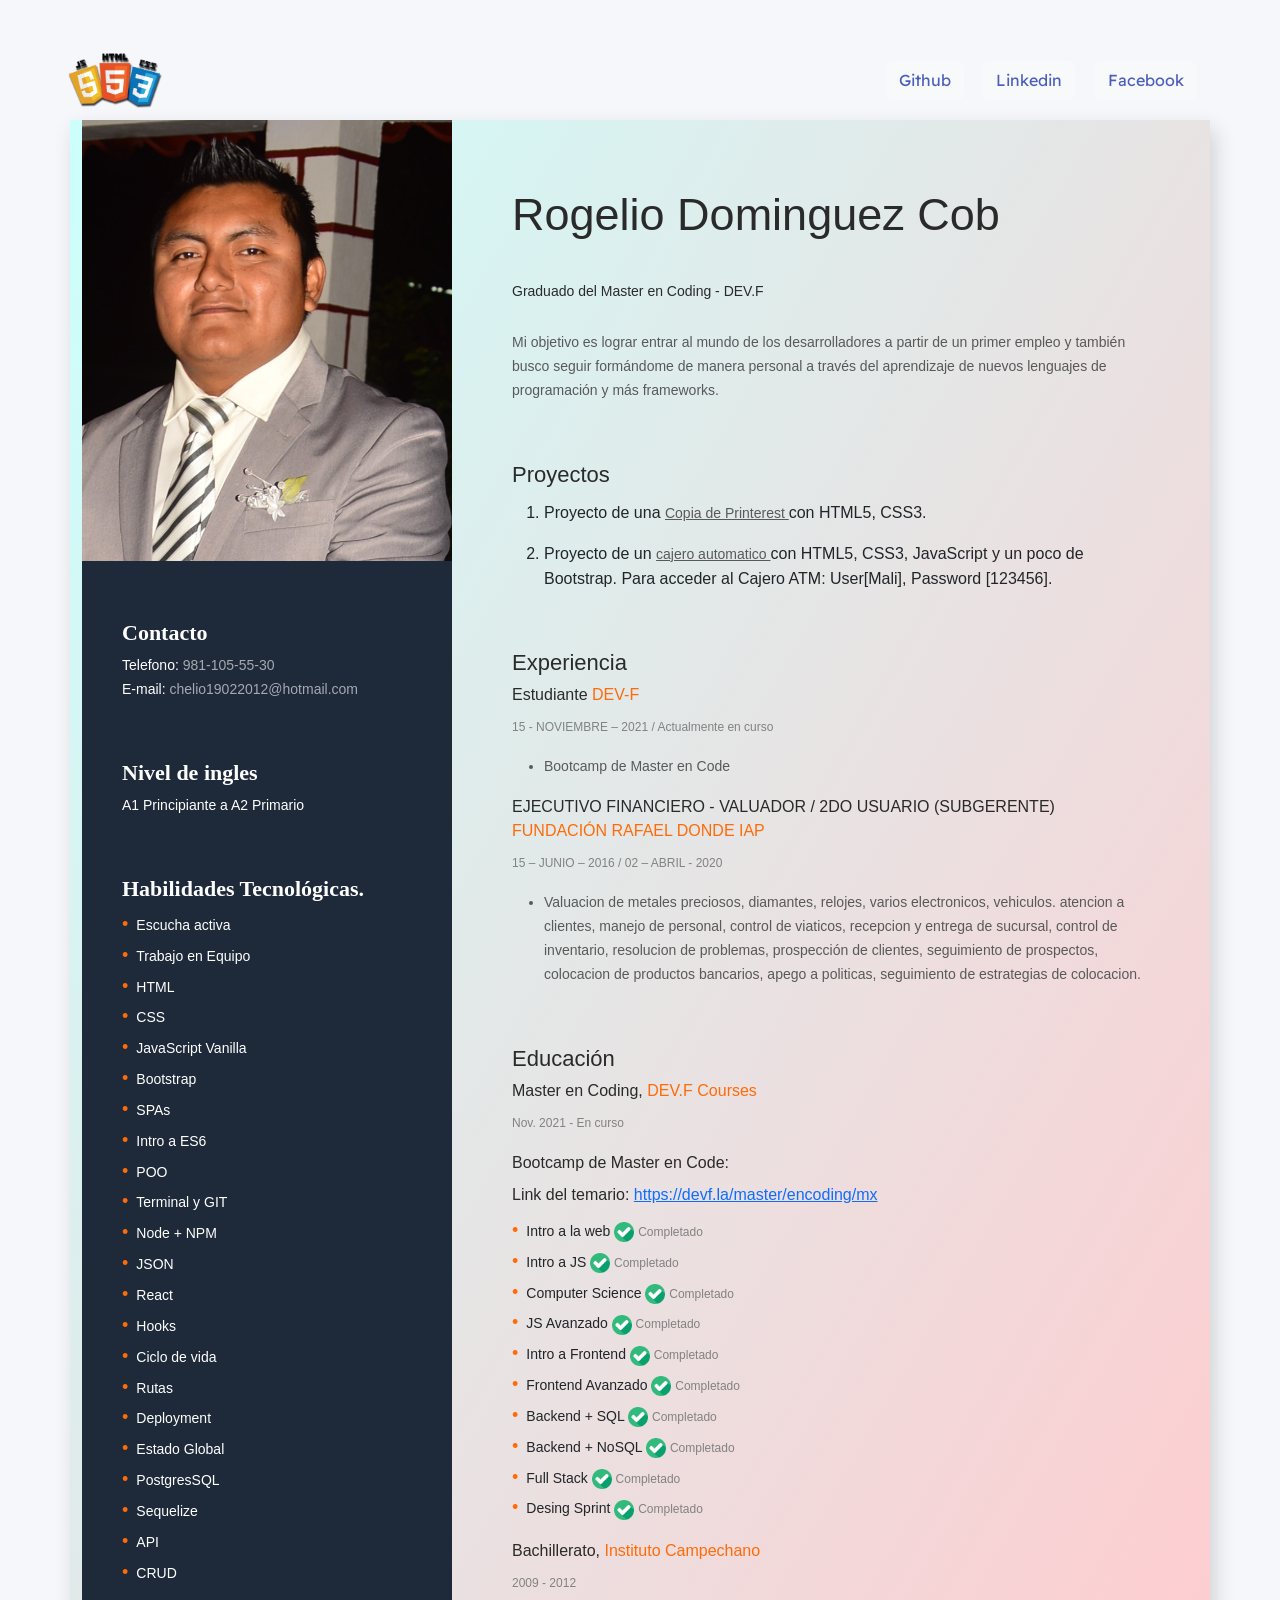
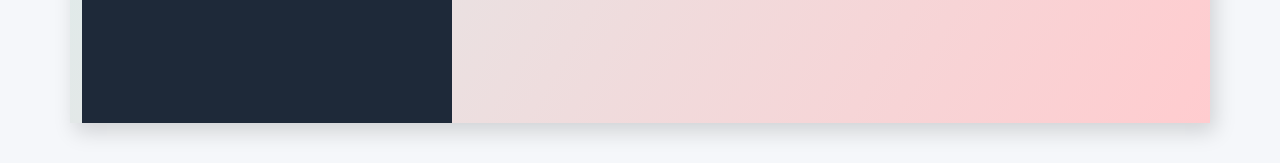
<file: index.html>
<!DOCTYPE html>
<html lang="es">
<head>
    <meta charset="UTF-8">
    <meta http-equiv="X-UA-Compatible" content="IE=edge">
    <meta name="viewport" content="width=device-width, initial-scale=1.0">
    <title>Mi C.V.</title>
    <!-- fonts de google -->
<link href="https://cdn.jsdelivr.net/npm/bootstrap@5.2.1/dist/css/bootstrap.min.css" rel="stylesheet" integrity="sha384-iYQeCzEYFbKjA/T2uDLTpkwGzCiq6soy8tYaI1GyVh/UjpbCx/TYkiZhlZB6+fzT" crossorigin="anonymous">
<link rel="preconnect" href="https://fonts.googleapis.com">
<link rel="preconnect" href="https://fonts.gstatic.com" crossorigin>
<link href="https://fonts.googleapis.com/css2?family=Nunito+Sans:wght@400;600&family=Readex+Pro:wght@500&display=swap" rel="stylesheet">
<link rel="stylesheet" href="mi-cv-style.css">
</head>
<body>
    <main class="info">
        <nav class="navbar">
            <div class="navbar__logo">
                <img src="./img/js-html-css.png" alt="navbar__logo">
            </div>
            <div class="navbar__links">
              <button type="button" class="btn btn-light">
                <a href="https://github.com/CHELIO1902?tab=repositories" target="_blank">Github</a>
              </button>
              <button type="button" class="btn btn-light">
                <a href="https://www.linkedin.com/in/rogelio-dominguez-cob-293a72222/" target="_blank">Linkedin</a>
              </button>
              <button type="button" class="btn btn-light">
                <a href="https://www.facebook.com/CHELIO25/" target="_blank">Facebook</a>
              </button> 

                <!-- <a href=""></a> -->
            </div>
        </nav>
        <div class="container">
            <aside class="left-side">
              <img
                src="./img/DSC_0675 - copia.JPG"
                alt="My photo"
                width="370"
                class="photo"
              />
      
              <section class="contacts">
                <h2 class="contacts-title">Contacto</h2>
                <ul class="contacts-list">
                  <li class="contacts-item">
                    Telefono:
                    <a  class="contacts-link"
                      >981-105-55-30</a
                    >
                  </li>

                  <li class="contacts-item">
                    E-mail:
                    <a class="contacts-link"
                      >chelio19022012@hotmail.com</a
                    >
                  </li>

                  
                </ul>
              </section>

              <section class="contacts">
                <h2 class="contacts-title">Nivel de ingles</h2>
                <ul class="contacts-list">
                  <li class="contacts-item">
                    A1 Principiante a A2 Primario
                  </li>
                </ul>
              </section>
      
              <section class="skills">
                <h2 class="skills-title">
                  Habilidades Tecnológicas.
                </h2>
                <ul class="skills-list">
                  <li class="skills-item">Escucha activa</li>
                  <li class="skills-item">Trabajo en Equipo</li>
                  <li class="skills-item">HTML</li>
                  <li class="skills-item">CSS</li>
                  <li class="skills-item">JavaScript Vanilla</li>
                  <li class="skills-item">Bootstrap</li>
                  <li class="skills-item">SPAs</li>
                  <li class="skills-item">Intro a ES6</li>
                  <li class="skills-item">POO</li>
                  <li class="skills-item">Terminal y GIT</li>
                  <li class="skills-item">Node + NPM</li>
                  <li class="skills-item">JSON</li>
                  <li class="skills-item">React</li>
                  <li class="skills-item">Hooks</li>
                  <li class="skills-item">Ciclo de vida</li>
                  <li class="skills-item">Rutas</li>
                  <li class="skills-item">Deployment</li>
                  <li class="skills-item">Estado Global</li>
                  <li class="skills-item">PostgresSQL </li>
                  <li class="skills-item">Sequelize</li>
                  <li class="skills-item">API</li>
                  <li class="skills-item">CRUD</li>
                </ul>

              </section>
            </aside>
            <div class="right-side">
              <section class="bio">
                <h1 class="bio-title">Rogelio Dominguez Cob</h1>
                <p class="bio-occupation">
                  Graduado del Master en Coding - DEV.F
                </p>
                <p class="bio-about">Mi objetivo es lograr entrar al mundo de los
                                    desarrolladores a partir de un primer empleo y
                                    también busco seguir formándome de manera
                                    personal a través del aprendizaje de nuevos
                                    lenguajes de programación y más frameworks.
                </p>
              </section>
              
              <!-- proyectos -->
              <section class="projects">
                <h2 class="projects-title">Proyectos</h2>
      
                <ol>
                  <li> 
                    <p>
                      Proyecto de una
                      <a href="https://chelio1902.github.io/Copia-de-Printerest/" target="_blank" class="experience-item">
                         Copia de Printerest
                      </a>
                      con HTML5, CSS3.
                    </p>
                  </li>
                  <li> 
                    <p>
                      Proyecto de un
                      <a href="https://chelio1902.github.io/proyecto-cajero-automatico/index.html" target="_blank" class="experience-item">
                         cajero automatico 
                      </a>
                      con HTML5, CSS3, JavaScript y un poco de Bootstrap. Para acceder al Cajero ATM: User[Mali], Password [123456].
                    </p>
                  </li>
                </ol>
              </section>

              <!-- experiencia -->
              <section class="jobs">
                <h2 class="jobs-title">
                  Experiencia
                </h2>
                
                <h3 class="jobs-occupation">
                  Estudiante <span class="accent"> DEV-F</span>
                </h3>
                <p class="jobs-time">15 - NOVIEMBRE – 2021 / Actualmente en curso </p>
                <ul class="experience">
                  <li class="experience-item">Bootcamp de Master en Code</li>
                </ul>

                <h3 class="jobs-occupation">
                  EJECUTIVO FINANCIERO - VALUADOR / 2DO USUARIO (SUBGERENTE)
                  <span class="accent">FUNDACIÓN RAFAEL DONDE IAP </span>
                </h3>
      
                <p class="jobs-time">
                  15 – JUNIO – 2016 / 02 – ABRIL - 2020
                </p>
      
                <ul class="experience">
                  <li class="experience-item">Valuacion de metales preciosos, diamantes, relojes, varios electronicos, vehiculos. atencion a clientes, manejo de personal, control de viaticos, recepcion y entrega de sucursal, control de inventario, resolucion de problemas, prospección de clientes, seguimiento de prospectos, colocacion de productos bancarios, apego a politicas, seguimiento de estrategias de colocacion.
                </ul>
      
                
      
               

                <!-- educacion -->
              </section>
              <section class="education">
                <h2 class="education-title">Educación</h2>
                
                <h3 class="education-degree">
                  Master en Coding, <span class="accent">DEV.F Courses</span>
                </h3>
                <p class="education-time">Nov. 2021 - En curso</p>

                <h3 class="education-degree"> Bootcamp de Master en Code:</h3>
                <h3 class="education-degree"> Link del temario: <a href="https://devf.la/master/encoding/mx" target="_blank">https://devf.la/master/encoding/mx</a></h3> 

                <ul class="skills-list">
                  <li class="skills-item">Intro a la web
                    <img class="course-completed" src="./img/comprobado.png" alt="logo_completado" class="education-time">
                    <h class="education-time" >Completado</h>
                  </li> 
                  </li>
                  <li class="skills-item">Intro a JS
                    <img class="course-completed" src="./img/comprobado.png" alt="logo_completado">
                    <h class="education-time" >Completado</h>
                  </li>
                  <li class="skills-item">Computer Science
                    <img class="course-completed" src="./img/comprobado.png" alt="logo_completado">
                    <h class="education-time" >Completado</h>
                  </li>
                  <li class="skills-item">JS Avanzado
                    <img class="course-completed" src="./img/comprobado.png" alt="logo_completado">
                    <h class="education-time" >Completado</h>
                  </li>
                  <li class="skills-item">Intro a Frontend
                    <img class="course-completed" src="./img/comprobado.png" alt="logo_completado">
                    <h class="education-time" >Completado</h>
                  </li>
                  <li class="skills-item">Frontend Avanzado
                    <img class="course-completed" src="./img/comprobado.png" alt="logo_completado">
                    <h class="education-time" >Completado</h>
                  </li>
                  <li class="skills-item">Backend + SQL
                    <img class="course-completed" src="./img/comprobado.png" alt="logo_completado">
                    <h class="education-time" >Completado</h>
                  </li>
                  <li class="skills-item">Backend + NoSQL
                    <img class="course-completed" src="./img/comprobado.png" alt="logo_completado">
                    <h class="education-time" >Completado</h>
                  </li>
                  <li class="skills-item">Full Stack
                    <img class="course-completed" src="./img/comprobado.png" alt="logo_completado">
                    <h class="education-time" >Completado</h>
                  </li>
                  <li class="skills-item">Desing Sprint
                    <img class="course-completed" src="./img/comprobado.png" alt="logo_completado">
                    <h class="education-time" >Completado</h>
                  </li>
                </ul>
                <h3 class="education-degree">
                  Bachillerato,
                  <span class="accent"
                    > Instituto Campechano</span>
                </h3>
                <p class="education-time">2009 - 2012</p>
      
              </section>
            </div>
          </div>

    </main>
    <script src="https://cdn.jsdelivr.net/npm/bootstrap@5.2.1/dist/js/bootstrap.bundle.min.js" integrity="sha384-u1OknCvxWvY5kfmNBILK2hRnQC3Pr17a+RTT6rIHI7NnikvbZlHgTPOOmMi466C8" crossorigin="anonymous"></script>
</body>
</html>
</file>
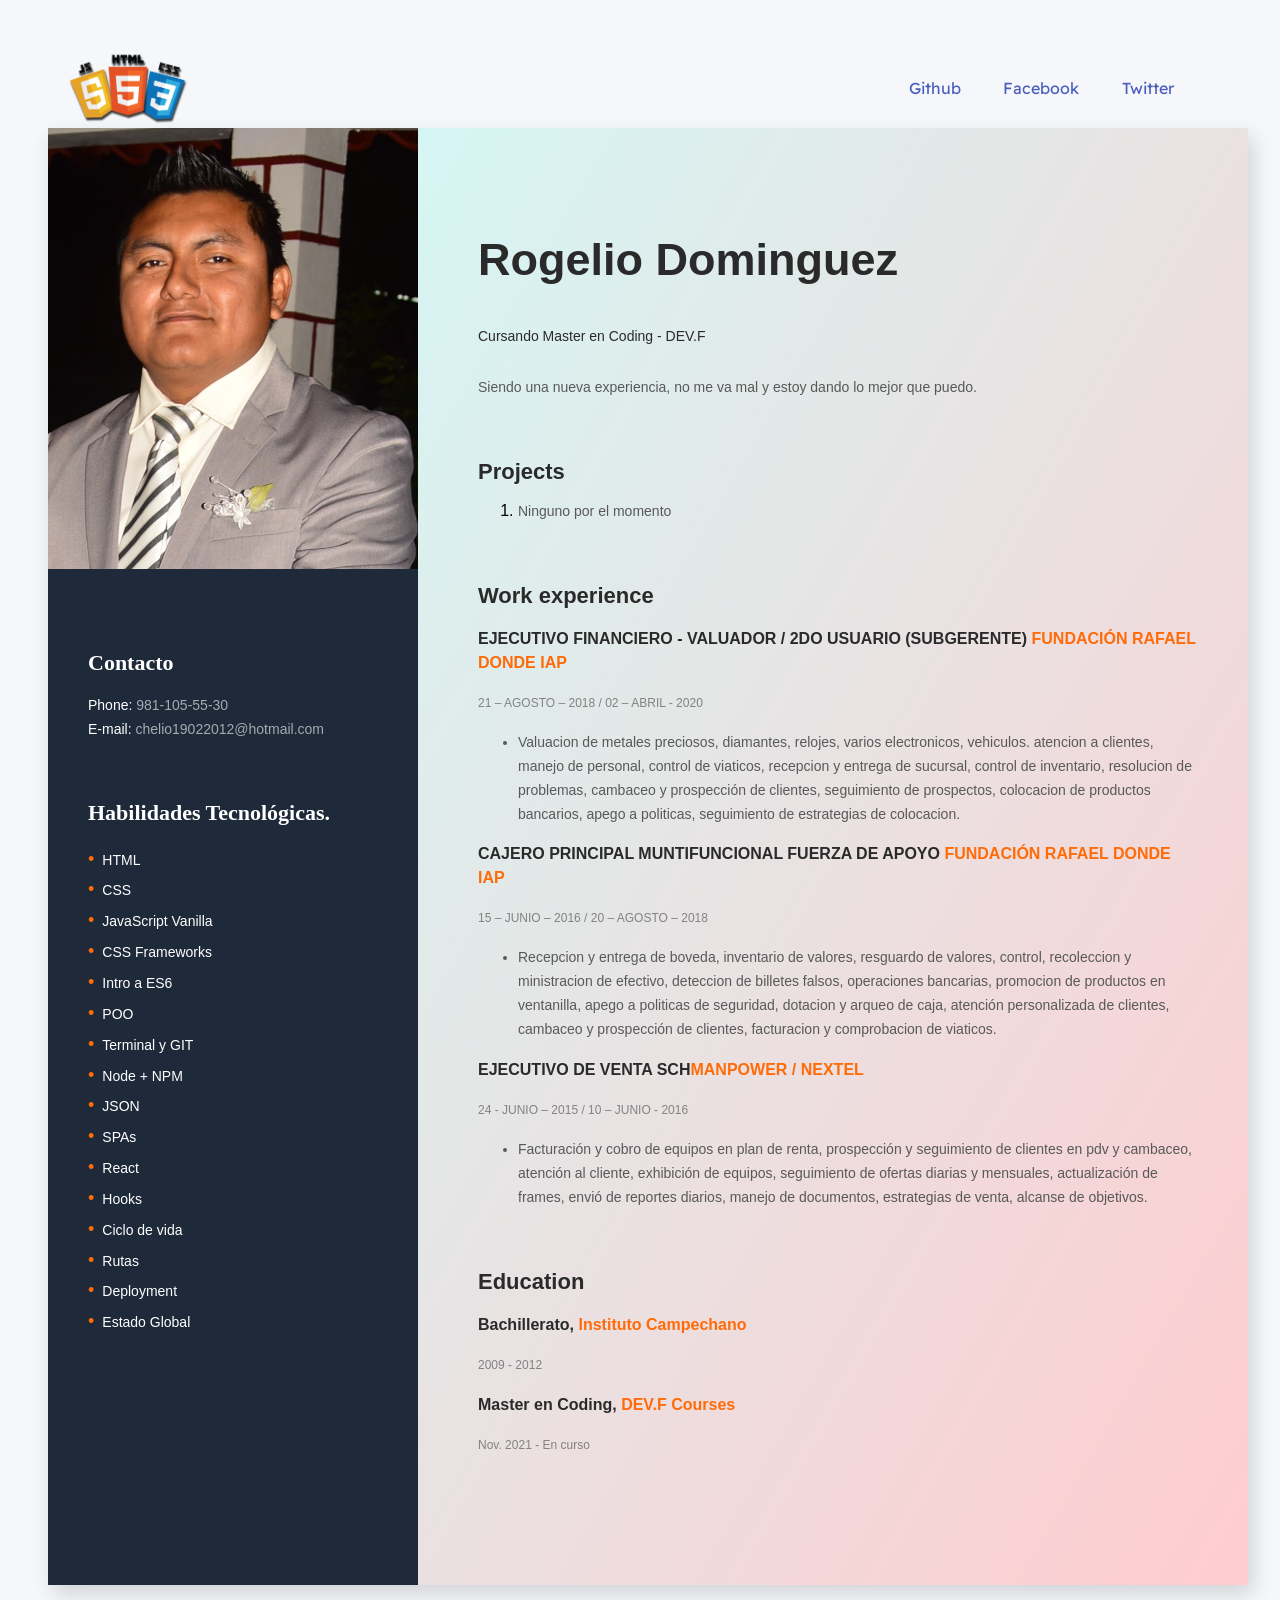
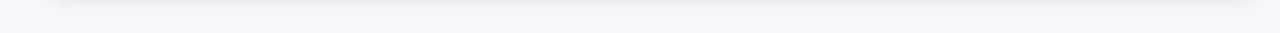
<file: Mi-Cv.html>
<!DOCTYPE html>
<html lang="es">
<head>
    <meta charset="UTF-8">
    <meta http-equiv="X-UA-Compatible" content="IE=edge">
    <meta name="viewport" content="width=device-width, initial-scale=1.0">
    <title>Mi C.V.</title>
    <!-- fonts de google -->
    <link rel="preconnect" href="https://fonts.googleapis.com">
<link rel="preconnect" href="https://fonts.gstatic.com" crossorigin>
<link href="https://fonts.googleapis.com/css2?family=Nunito+Sans:wght@400;600&family=Readex+Pro:wght@500&display=swap" rel="stylesheet">
    <link rel="stylesheet" href="mi-cv-style.css">
</head>
<body>
    <main class="info">
        <nav class="navbar">
            <div class="navbar__logo">
                <img src="./img/js-html-css.png" alt="navbar__logo">
            </div>
            <div class="navbar__links">
                <a href="">Github</a>
                <a href="">Facebook</a>
                <a href="">Twitter</a>
                <!-- <a href=""></a> -->
            </div>
        </nav>
        <div class="container">
            <aside class="left-side">
              <img
                src="./img/DSC_0675 - copia.JPG"
                alt="My photo"
                width="370"
                class="photo"
              />
      
              <section class="contacts">
                <h2 class="contacts-title">Contacto</h2>
                <ul class="contacts-list">
                  <li class="contacts-item">
                    Phone:
                    <a href="tel:+777777777777" class="contacts-link"
                      >981-105-55-30</a
                    >
                  </li>
                  <li class="contacts-item">
                    E-mail:
                    <a href="mailto:JohnDoe@gmail.com" class="contacts-link"
                      >chelio19022012@hotmail.com</a
                    >
                  </li>
                </ul>
              </section>
      
              <section class="skills">
                <h2 class="skills-title">
                  Habilidades Tecnológicas.
                </h2>
                <ul class="skills-list">
                  <li class="skills-item">HTML</li>
                  <li class="skills-item">CSS</li>
                  <li class="skills-item">JavaScript Vanilla</li>
                  <li class="skills-item">CSS Frameworks</li>
                  <li class="skills-item">Intro a ES6</li>
                  <li class="skills-item">POO</li>
                  <li class="skills-item">Terminal y GIT</li>
                  <li class="skills-item">Node + NPM</li>
                  <li class="skills-item">JSON</li>
                  <li class="skills-item">SPAs</li>
                  <li class="skills-item">React</li>
                  <li class="skills-item">Hooks</li>
                  <li class="skills-item">Ciclo de vida</li>
                  <li class="skills-item">Rutas</li>
                  <li class="skills-item">Deployment</li>
                  <li class="skills-item">Estado Global</li>
                

                <!--   <li class="skills-item">React</li>
                  <li class="skills-item">Node.js</li> -->
                </ul>
              </section>
              <section class="skills">
                <!-- <h2 class="skills-title">
                  Soft skills
                </h2>
                <ul class="skills-list">
                  <li class="skills-item">Scrum</li>
                  <li class="skills-item">Agile</li>
                  <li class="skills-item">GTD</li>
                  <li class="skills-item">Teamwork</li> -->
                </ul>
              </section>
            </aside>
            <div class="right-side">
              <section class="bio">
                <h1 class="bio-title">Rogelio Dominguez</h1>
                <p class="bio-occupation">
                  Cursando Master en Coding - DEV.F
                </p>
                <p class="bio-about">Siendo una nueva experiencia, no me va mal y estoy dando lo mejor que puedo.
                </p>
              </section>
      
              <section class="projects">
                <h2 class="projects-title">Projects</h2>
      
                <ol>
                  <li>
                    <a class="experience-item">
                      Ninguno por el momento
                    </a>
                  <!-- </li>
                  <li>
                    <a href="https://cryptohub.goit.global/" class="projects-link">
                      https://cryptohub.goit.global
                    </a>
                  </li>
                  <li>
                    <a href="https://kidslike.goit.global/" class="projects-link">
                      https://kidslike.goit.global
                    </a> -->
                  </li>
                </ol>
              </section>
              <section class="jobs">
                <h2 class="jobs-title">
                  Work experience
                </h2>
      
                <h3 class="jobs-occupation">
                  EJECUTIVO FINANCIERO - VALUADOR / 2DO USUARIO (SUBGERENTE)
                  <span class="accent">FUNDACIÓN RAFAEL DONDE IAP </span>
                </h3>
      
                <p class="jobs-time">
                  21 – AGOSTO – 2018 / 02 – ABRIL - 2020
                </p>
      
                <ul class="experience">
                  <li class="experience-item">Valuacion de metales preciosos, diamantes, relojes, varios electronicos, vehiculos. atencion a clientes, manejo de personal, control de viaticos, recepcion y entrega de sucursal, control de inventario, resolucion de problemas, cambaceo y prospección de clientes, seguimiento de prospectos, colocacion de productos bancarios, apego a politicas, seguimiento de estrategias de colocacion.
                </ul>
      
                <h3 class="jobs-occupation">
                  CAJERO PRINCIPAL MUNTIFUNCIONAL FUERZA DE APOYO <span class="accent">FUNDACIÓN RAFAEL DONDE IAP</span>
                </h3>
                <p class="jobs-time">15 – JUNIO – 2016 / 20 – AGOSTO – 2018</p>
                <ul class="experience">
                  <li class="experience-item">Recepcion y entrega de boveda, inventario de valores, resguardo de valores, control, recoleccion y ministracion de efectivo, deteccion de billetes falsos, operaciones bancarias, promocion de productos en ventanilla, apego a politicas de seguridad, dotacion y arqueo de caja, atención personalizada de clientes, cambaceo y prospección de clientes, facturacion y comprobacion de viaticos.</li>
                  
                </ul>
      
                <h3 class="jobs-occupation">
                  EJECUTIVO DE VENTA SCH<span class="accent">MANPOWER / NEXTEL</span>
                </h3>
                <p class="jobs-time">24 - JUNIO – 2015 / 10 – JUNIO - 2016 </p>
                <ul class="experience">
                  <li class="experience-item">Facturación y cobro de equipos en plan de renta, prospección y seguimiento de clientes en pdv y cambaceo, atención al cliente, exhibición de equipos, seguimiento de ofertas diarias y mensuales, actualización de frames, envió de reportes diarios, manejo de documentos, estrategias de venta, alcanse de objetivos.</li>
                  
                </ul>
              </section>
              <section class="education">
                <h2 class="education-title">Education</h2>
      
                <h3 class="education-degree">
                  Bachillerato,
                  <span class="accent"
                    > Instituto Campechano</span>
                </h3>
                <p class="education-time">2009 - 2012</p>
      
                <h3 class="education-degree">
                  Master en Coding, <span class="accent">DEV.F Courses</span>
                </h3>
                <p class="education-time">Nov. 2021 - En curso</p>
              </section>
            </div>
          </div>

    </main>

</body>
</html>
</file>
<file: mi-cv-style.css>
/*utilidades*/
.info {
    display: flex;
    flex-direction: column;
    align-items: center;
}

/*secciones*/
.navbar {
    height: 80px;
    width: 1152px;
    display: flex;
    justify-content: space-between;
}

.navbar__logo {
    height: 100%;
    width: 300px;
}
 .navbar__logo img {
     height: 100%;
     width: auto;
 }

.navbar__links {
    height: 100%;
    width: 350px;
    display: flex;
    justify-content: space-evenly;
    align-items: center;
}

.navbar__links a {
    text-decoration: none;
    font-family: Arial, Helvetica, sans-serif;
    color:  #4b5ebe;
    font-family: 'Readex Pro', sans-serif;
}
/* imagen e informacion personal */
body {
    background-color: #f5f7fa;
    padding: 40px;
    font-family: 'Montserrat', sans-serif;
  }
  
  .container {
    display: flex;
    width: 1200px;
    margin-left: auto;
    margin-right: auto;
  
    background: linear-gradient(
      120deg,
      #ccfffc,
      #ffcccf
    );
    box-shadow: 5px 9px 20px rgba(0, 0, 0, 0.15);
  }
  
  .bio,
  .projects,
  .jobs,
  .education {
    margin-bottom: 60px;
  }
  
  .right-side {
    width: 830px;
    padding-left: 60px;
    padding-right: 50px;
    padding-top: 50px;
    padding-bottom: 68px;
  }
  
  .bio-title {
    font-size: 45px;
    line-height: 2;
    margin-bottom: 20px;
  }
  
  .bio-occupation {
    margin-bottom: 27px;
  }
  
  .bio-title,
  .bio-occupation {
    color: #2a2a2a;
  }
  
  .bio-occupation,
  .bio-about {
    font-size: 14px;
    line-height: 1.714;
  }
  
  .bio-about {
    color: #595959;
  }
  
  .projects-title {
    margin-bottom: 14px;
    color: #2a2a2a;
    font-size: 22px;
    line-height: 24px;
  }
  
  .projects-link {
    color: #220fdc;
    font-size: 14px;
    line-height: 24px;
  }
  
  .projects-link:hover {
    color: #ff6b08;
  }
  
  .jobs-title,
  .education-title {
    color: #2a2a2a;
    font-size: 22px;
    line-height: 1.091;
  }
  
  .jobs-occupation,
  .education-degree {
    color: #2a2a2a;
    font-size: 16px;
    line-height: 1.5;
  }
  
  .jobs-time,
  .education-time {
    color: #828282;
    font-size: 12px;
    line-height: 2;
  }
  
  .experience-item {
    color: #595959;
    font-size: 14px;
    line-height: 1.714;
  }
  
  .accent {
    color: #ff6b08;
  }
  
  /* ========= left-side ========= */
  
  .left-side {
    width: 370px;
    background-color: #1e2939;
    color: #fff;
  }
  
  .skills-title {
    font-size: 22px;
    line-height: 1.091;
  }
  
  .skills-item {
    font-size: 14px;
    line-height: 1.714;
  }
  
  .course-completed {
    width: 20px;
    height: 20px;
  }

  .skills-list {
    list-style: none;
    padding-left: 0;
  }
  
  .skills-item::before {
    content: "\2022";
    margin-right: 8px;
    color: #ff6b08;
    font-size: 18px;
  }
  
  .photo {
    width: 370px;
  }
  
  .photo,
  .contacts,
  .skills,
  .widget {
    margin-bottom: 60px;
  }
  
  .contacts,
  .skills,
  .widget {
    padding-left: 40px;
  }
  
  .contacts-title,
  .skills-title {
    color: #ffffff;
    font-family: Montserrat;
    font-size: 22px;
    font-weight: 700;
    line-height: 24px;
  }
  
  .contacts-list {
    list-style: none;
    padding-left: 0;
  }
  
  .contacts-item {
    font-size: 14px;
    font-weight: 400;
    line-height: 24px;
    color: #ffffff;
  }
  
  .contacts-link {
    opacity: 0.6;
    color: #ffffff;
    text-decoration: none;
  }
  
  .contacts-link:hover {
    opacity: 1;
    text-decoration: underline;
  }
  
  .widget-link {
    color: #fff;
    background-color: #ff6b08;
    padding-top: 20px;
    padding-right: 43px;
    padding-bottom: 20px;
    padding-left: 43px;
    text-decoration: none;
    text-transform: uppercase;
    font-size: 12px;
    font-weight: bold;
    box-shadow: 0px 0px 13px 1px rgba(255,107,8,0.4);
  }
  
  .widget-link:hover {
    box-shadow: 0px 6px 32px 1px rgba(255,107,8,0.92);
  }
  
  .widget:hover {
    animation: shake 1s;
  }
  
  .photo:hover {
    animation: pulse 1s;
  }
</file>
